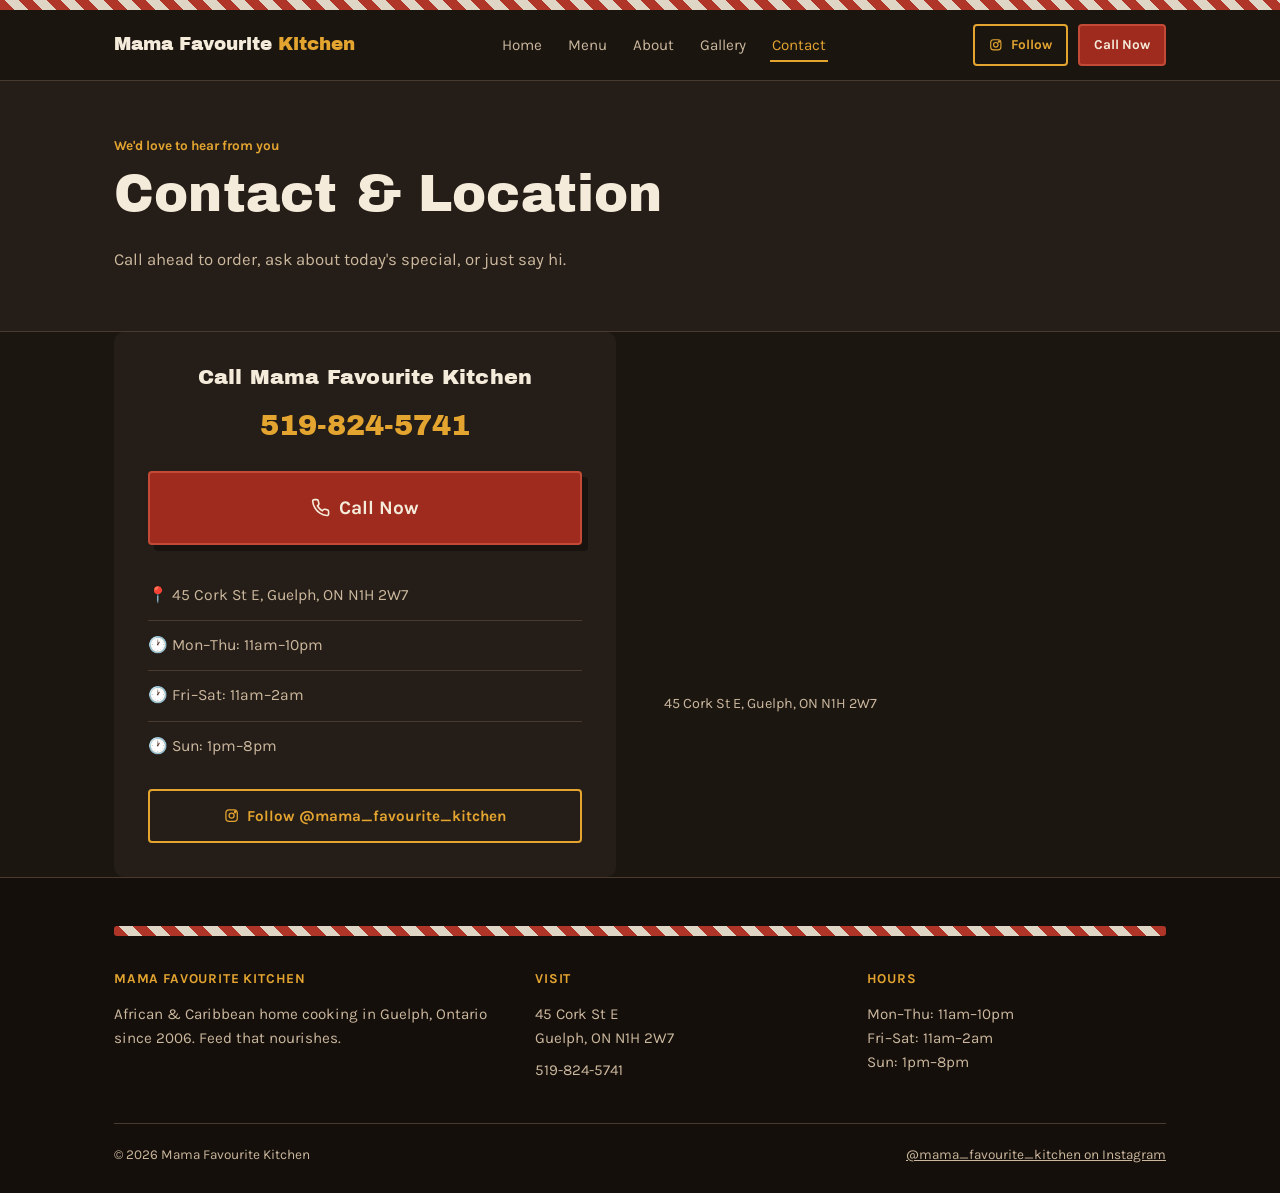
<file: contact.html>
<!DOCTYPE html>
<html lang="en">
<head>
<meta charset="UTF-8">
<meta name="viewport" content="width=device-width, initial-scale=1.0">
<title>Contact — Mama Favourite Kitchen</title>
<meta name="description" content="Call Mama Favourite Kitchen or visit us at 45 Cork St E, Guelph, ON. African and Caribbean home cooking since 2006.">
<link rel="stylesheet" href="styles.css">
</head>
<body>

<div class="checker-ribbon"></div>
<header class="site-header">
  <div class="nav-row">
    <a href="index.html" class="brand">Mama Favourite <span>Kitchen</span></a>
    <nav>
      <ul class="nav-links" id="navLinks">
        <li><a href="index.html">Home</a></li>
        <li><a href="menu.html">Menu</a></li>
        <li><a href="about.html">About</a></li>
        <li><a href="gallery.html">Gallery</a></li>
        <li><a href="contact.html" aria-current="page">Contact</a></li>
      </ul>
    </nav>
    <div class="nav-actions">
      <a class="btn btn-ig btn-sm" href="https://www.instagram.com/mama_favourite_kitchen/" target="_blank" rel="noopener">
        <svg class="icon" viewBox="0 0 24 24" fill="none" stroke="currentColor" stroke-width="2"><rect x="3" y="3" width="18" height="18" rx="5"/><circle cx="12" cy="12" r="4"/><circle cx="17.5" cy="6.5" r="1"/></svg>
        Follow
      </a>
      <a class="btn btn-call btn-sm" href="tel:+15198245741">Call Now</a>
      <button class="nav-toggle" id="navToggle" aria-label="Toggle menu">&#9776;</button>
    </div>
  </div>
</header>

<div class="page-hero">
  <div class="container">
    <span class="kicker">We'd love to hear from you</span>
    <h1>Contact &amp; Location</h1>
    <p>Call ahead to order, ask about today's special, or just say hi.</p>
  </div>
</div>

<section class="container">
  <div class="contact-wrap">

    <div class="contact-card">
      <h2 style="font-size:1.3rem;">Call Mama Favourite Kitchen</h2>
      <div class="phone-number">519-824-5741</div>
      <a class="btn btn-call btn-lg btn-block" href="tel:+15198245741">
        <svg class="icon" viewBox="0 0 24 24" fill="none" stroke="currentColor" stroke-width="2"><path d="M22 16.92v3a2 2 0 0 1-2.18 2 19.79 19.79 0 0 1-8.63-3.07 19.5 19.5 0 0 1-6-6 19.79 19.79 0 0 1-3.07-8.67A2 2 0 0 1 4.11 2h3a2 2 0 0 1 2 1.72c.127.96.362 1.903.7 2.81a2 2 0 0 1-.45 2.11L8.09 9.91a16 16 0 0 0 6 6l1.27-1.27a2 2 0 0 1 2.11-.45c.907.338 1.85.573 2.81.7A2 2 0 0 1 22 16.92z"/></svg>
        Call Now
      </a>

      <ul class="contact-list">
        <li>📍 45 Cork St E, Guelph, ON N1H 2W7</li>
        <li>🕐 Mon–Thu: 11am–10pm</li>
        <li>🕐 Fri–Sat: 11am–2am</li>
        <li>🕐 Sun: 1pm–8pm</li>
      </ul>

      <a class="btn btn-ig btn-block" style="margin-top:18px;" href="https://www.instagram.com/mama_favourite_kitchen/" target="_blank" rel="noopener">
        <svg class="icon" viewBox="0 0 24 24" fill="none" stroke="currentColor" stroke-width="2"><rect x="3" y="3" width="18" height="18" rx="5"/><circle cx="12" cy="12" r="4"/><circle cx="17.5" cy="6.5" r="1"/></svg>
        Follow @mama_favourite_kitchen
      </a>
    </div>

    <div>
      <iframe
        class="map-frame"
        src="https://www.google.com/maps?q=45+Cork+St+E,+Guelph,+ON+N1H+2W7&output=embed"
        loading="lazy"
        referrerpolicy="no-referrer-when-downgrade"
        title="Map to Mama Favourite Kitchen, 45 Cork St E, Guelph, ON">
      </iframe>
      <p style="color:var(--cream-dim); font-size:0.9rem; margin-top:12px;">45 Cork St E, Guelph, ON N1H 2W7</p>
    </div>

  </div>
</section>

<footer>
  <div class="container">
    <div class="checker-ribbon" style="margin-bottom:32px; border-radius:3px;"></div>
    <div class="footer-grid">
      <div>
        <h4>Mama Favourite Kitchen</h4>
        <p>African &amp; Caribbean home cooking in Guelph, Ontario since 2006. Feed that nourishes.</p>
      </div>
      <div>
        <h4>Visit</h4>
        <p>45 Cork St E<br>Guelph, ON N1H 2W7</p>
        <a href="tel:+15198245741">519-824-5741</a>
      </div>
      <div>
        <h4>Hours</h4>
        <p>Mon–Thu: 11am–10pm<br>Fri–Sat: 11am–2am<br>Sun: 1pm–8pm</p>
      </div>
    </div>
    <div class="footer-bottom">
      <span>&copy; 2026 Mama Favourite Kitchen</span>
      <a href="https://www.instagram.com/mama_favourite_kitchen/" target="_blank" rel="noopener">@mama_favourite_kitchen on Instagram</a>
    </div>
  </div>
</footer>

<script>
  document.getElementById('navToggle').addEventListener('click', function(){
    document.getElementById('navLinks').classList.toggle('open');
  });
</script>
</body>
</html>
</file>
<file: styles.css>
/* ============================================================
   MAMA FAVOURITE KITCHEN — design tokens
   African & Caribbean home cooking, Guelph ON, since 2006
   ============================================================ */

@import url('https://fonts.googleapis.com/css2?family=Archivo+Black&family=Karla:ital,wght@0,400;0,500;0,600;0,700;1,400&display=swap');

:root{
  /* base palette, grounded in the food: jerk char, scotch-bonnet, callaloo, injera */
  --bg:        #1C1611;   /* deep roasted espresso, warm not flat black */
  --bg-raised: #251D17;   /* card / panel surface */
  --bg-raised-2:#2E241C;
  --line:      #4A3B2E;   /* hairline on dark */

  --cream:     #F5EBDA;   /* main text on dark */
  --cream-dim: #CBB89E;   /* secondary text on dark */

  --ink:       #241A12;   /* near-black text on light surfaces */
  --paper:     #F5EBDA;   /* light surface */

  --red:       #9E2B1D;   /* jerk char / scotch bonnet red */
  --red-dark:  #7A2016;
  --gold:      #E3A430;   /* turmeric / fried plantain gold */
  --gold-dark: #B87F1F;
  --green:     #3C5B42;   /* callaloo green */

  --radius: 4px;
  --radius-lg: 10px;
  --shadow-hard: 6px 6px 0 rgba(0,0,0,0.35);

  --font-display: 'Archivo Black', 'Arial Black', sans-serif;
  --font-body: 'Karla', -apple-system, BlinkMacSystemFont, sans-serif;
}

*{ box-sizing:border-box; }
html{ scroll-behavior:smooth; }
body{
  margin:0;
  background:var(--bg);
  color:var(--cream);
  font-family:var(--font-body);
  font-size:16px;
  line-height:1.6;
  -webkit-font-smoothing:antialiased;
}
img{ max-width:100%; display:block; }
a{ color:inherit; }
h1,h2,h3{
  font-family:var(--font-display);
  font-weight:400;
  line-height:1.08;
  margin:0 0 0.5em;
  letter-spacing:0.2px;
}
p{ max-width:64ch; }
.container{
  width:100%;
  max-width:1100px;
  margin:0 auto;
  padding:0 24px;
}

/* ----------------------------------------------------------
   checker ribbon — pulled straight from their takeout liners
   ---------------------------------------------------------- */
.checker-ribbon{
  height:10px;
  width:100%;
  background-image: repeating-linear-gradient(45deg,
    #C0392B 0, #C0392B 10px, #F5EBDA 10px, #F5EBDA 20px);
  opacity:0.9;
}

/* ----------------------------------------------------------
   top nav
   ---------------------------------------------------------- */
.site-header{
  position:sticky; top:0; z-index:50;
  background:rgba(28,22,17,0.96);
  border-bottom:1px solid var(--line);
  backdrop-filter:saturate(140%) blur(4px);
}
.nav-row{
  display:flex; align-items:center; justify-content:space-between;
  gap:16px; padding:14px 24px;
  max-width:1100px; margin:0 auto;
}
.brand{
  font-family:var(--font-display);
  font-size:1.15rem;
  color:var(--cream);
  text-decoration:none;
  white-space:nowrap;
}
.brand span{ color:var(--gold); }
.nav-links{
  display:flex; gap:22px; list-style:none; margin:0; padding:0;
  font-size:0.95rem;
}
.nav-links a{
  text-decoration:none; color:var(--cream-dim);
  padding:6px 2px; border-bottom:2px solid transparent;
  transition:color .15s, border-color .15s;
}
.nav-links a:hover, .nav-links a[aria-current="page"]{
  color:var(--gold); border-bottom-color:var(--gold);
}
.nav-actions{ display:flex; align-items:center; gap:10px; }
.nav-toggle{
  display:none;
  background:none; border:1px solid var(--line); color:var(--cream);
  border-radius:var(--radius); padding:8px 10px; font-size:1.1rem;
  cursor:pointer;
}

/* ----------------------------------------------------------
   buttons
   ---------------------------------------------------------- */
.btn{
  display:inline-flex; align-items:center; justify-content:center; gap:8px;
  font-family:var(--font-body); font-weight:700; font-size:0.95rem;
  padding:13px 22px;
  border-radius:var(--radius);
  border:2px solid transparent;
  text-decoration:none;
  cursor:pointer;
  box-shadow:var(--shadow-hard);
  transition:transform .12s ease, box-shadow .12s ease;
}
.btn:active{ transform:translate(3px,3px); box-shadow:2px 2px 0 rgba(0,0,0,0.35); }
.btn-call{ background:var(--red); color:var(--cream); border-color:#c24a37; }
.btn-call:hover{ background:var(--red-dark); }
.btn-ig{ background:transparent; color:var(--gold); border-color:var(--gold); box-shadow:none; }
.btn-ig:hover{ background:var(--gold); color:var(--ink); }
.btn-lg{ padding:20px 34px; font-size:1.2rem; }
.btn-block{ width:100%; }
.btn-sm{ padding:8px 14px; font-size:0.85rem; box-shadow:none; }

.icon{ width:1em; height:1em; flex:none; }

/* ----------------------------------------------------------
   hero (home)
   ---------------------------------------------------------- */
.hero{
  position:relative;
  min-height:78vh;
  display:flex; align-items:flex-end;
  background-size:cover; background-position:center;
  overflow:hidden;
}
.hero::after{
  content:"";
  position:absolute; inset:0;
  background:linear-gradient(0deg, rgba(20,15,11,0.94) 5%, rgba(20,15,11,0.55) 45%, rgba(20,15,11,0.25) 100%);
}
.hero-content{
  position:relative; z-index:2;
  width:100%; padding:56px 24px 44px;
  max-width:1100px; margin:0 auto;
}
.hero-eyebrow-tag{
  display:inline-block; background:var(--gold); color:var(--ink);
  font-weight:700; font-size:0.78rem; padding:5px 10px;
  border-radius:3px; margin-bottom:16px; transform:rotate(-2deg);
}
.hero h1{
  font-size:clamp(2.4rem, 6.4vw, 4.6rem);
  color:var(--cream); margin-bottom:10px;
}
.hero-tagline{
  font-size:clamp(1.05rem, 2.4vw, 1.35rem);
  color:var(--gold); max-width:46ch; margin:0 0 26px;
  font-weight:600;
}
.hero-actions{ display:flex; flex-wrap:wrap; gap:14px; }

/* quick-info strip under hero */
.quick-info{
  border-top:1px solid var(--line);
  border-bottom:1px solid var(--line);
  background:var(--bg-raised);
}
.quick-info-row{
  display:grid; grid-template-columns:1fr 1fr;
  gap:0;
}
.quick-info-item{
  padding:22px 24px;
  display:flex; gap:14px; align-items:flex-start;
}
.quick-info-item + .quick-info-item{ border-left:1px solid var(--line); }
.quick-info-item .icon{ font-size:1.4rem; margin-top:2px; }
.quick-info-item h3{ font-family:var(--font-body); font-weight:700; font-size:0.95rem; margin-bottom:4px; color:var(--gold); }
.quick-info-item p{ margin:0; font-size:0.92rem; color:var(--cream-dim); }

/* ----------------------------------------------------------
   generic section
   ---------------------------------------------------------- */
section{ padding:64px 0; }
.section-head{ margin-bottom:34px; max-width:60ch; }
.section-head h2{ font-size:clamp(1.7rem,4vw,2.5rem); color:var(--cream); }
.section-head p{ color:var(--cream-dim); font-size:1.05rem; }
.kicker{
  color:var(--gold); font-weight:700; font-size:0.85rem;
  margin-bottom:10px; display:block;
}

/* food grid (home teaser + menu galleries) */
.food-grid{
  display:grid; grid-template-columns:repeat(3,1fr); gap:18px;
}
.food-card{
  position:relative; border-radius:var(--radius-lg); overflow:hidden;
  aspect-ratio:4/5; background:var(--bg-raised);
}
.food-card img{ width:100%; height:100%; object-fit:cover; }
.food-card .cap{
  position:absolute; left:0; right:0; bottom:0;
  padding:16px 14px 12px;
  background:linear-gradient(0deg, rgba(15,11,8,0.92), rgba(15,11,8,0));
  font-weight:700; font-size:1rem; color:var(--cream);
}

/* about teaser / story block */
.story-block{
  display:grid; grid-template-columns:1fr 1fr; gap:48px; align-items:center;
}
.story-block img{ border-radius:var(--radius-lg); box-shadow:var(--shadow-hard); }
.story-text p{ color:var(--cream-dim); font-size:1.05rem; }

/* instagram strip */
.ig-strip{
  background:var(--green); color:var(--cream);
  padding:40px 0;
}
.ig-strip-inner{
  display:flex; align-items:center; justify-content:space-between;
  gap:20px; flex-wrap:wrap;
}
.ig-strip h2{ font-size:1.5rem; margin:0 0 4px; }
.ig-strip p{ margin:0; color:#DCE8DE; }

/* footer */
footer{
  background:#150F0B; border-top:1px solid var(--line);
  padding:48px 0 28px;
}
.footer-grid{
  display:grid; grid-template-columns:1.3fr 1fr 1fr; gap:32px;
  margin-bottom:32px;
}
.footer-grid h4{
  font-family:var(--font-body); font-weight:700; color:var(--gold);
  font-size:0.85rem; text-transform:uppercase; letter-spacing:0.06em;
  margin:0 0 12px;
}
.footer-grid p, .footer-grid a{
  color:var(--cream-dim); text-decoration:none; font-size:0.95rem;
  margin:0 0 8px; display:block;
}
.footer-grid a:hover{ color:var(--gold); }
.footer-bottom{
  border-top:1px solid var(--line); padding-top:20px;
  font-size:0.85rem; color:var(--cream-dim);
  display:flex; justify-content:space-between; flex-wrap:wrap; gap:10px;
}

/* ----------------------------------------------------------
   page hero (non-home pages)
   ---------------------------------------------------------- */
.page-hero{
  padding:54px 0 40px; border-bottom:1px solid var(--line);
  background:var(--bg-raised);
}
.page-hero h1{ font-size:clamp(2rem,5vw,3.2rem); }
.page-hero p{ color:var(--cream-dim); font-size:1.05rem; }

/* ----------------------------------------------------------
   menu page
   ---------------------------------------------------------- */
.menu-collage{
  display:grid; grid-template-columns:repeat(4,1fr); gap:6px;
  margin-bottom:8px;
}
.menu-collage img{ width:100%; height:170px; object-fit:cover; }
.menu-collage-wide{ grid-column:span 2; }

.menu-groups{
  display:grid; grid-template-columns:1fr 1fr; gap:40px 56px;
}
.menu-group h3{
  font-family:var(--font-body); font-weight:700; font-size:1.05rem;
  color:var(--gold); margin-bottom:14px;
  padding-bottom:8px; border-bottom:2px solid var(--line);
}
.menu-group ul{ list-style:none; margin:0; padding:0; }
.menu-group li{
  padding:9px 0; border-bottom:1px dashed var(--line);
  color:var(--cream); font-size:1.02rem;
}
.menu-group li:last-child{ border-bottom:none; }
.menu-note{
  margin-top:40px; padding:18px 20px; background:var(--bg-raised);
  border-left:4px solid var(--gold); border-radius:0 var(--radius) var(--radius) 0;
  color:var(--cream-dim); font-size:0.95rem;
}

/* ----------------------------------------------------------
   about page
   ---------------------------------------------------------- */
.value-grid{
  display:grid; grid-template-columns:repeat(3,1fr); gap:24px;
  margin-top:12px;
}
.value-card{
  background:var(--bg-raised); border-radius:var(--radius-lg);
  padding:26px 22px; border-top:3px solid var(--gold);
}
.value-card h3{ font-family:var(--font-body); font-weight:700; font-size:1.05rem; margin-bottom:8px; }
.value-card p{ color:var(--cream-dim); font-size:0.95rem; margin:0; }

/* ----------------------------------------------------------
   gallery page
   ---------------------------------------------------------- */
.gallery-grid{
  display:grid; grid-template-columns:repeat(3,1fr); gap:10px;
}
.gallery-grid img{
  width:100%; height:280px; object-fit:cover; border-radius:var(--radius);
}
.gallery-grid .tall{ height:100%; grid-row:span 2; }

/* ----------------------------------------------------------
   contact page
   ---------------------------------------------------------- */
.contact-wrap{
  display:grid; grid-template-columns:1fr 1fr; gap:48px; align-items:start;
}
.contact-card{
  background:var(--bg-raised); border-radius:var(--radius-lg);
  padding:34px; text-align:center;
}
.contact-card .phone-number{
  font-family:var(--font-display); font-size:1.8rem; color:var(--gold);
  margin:14px 0 22px;
}
.contact-list{ list-style:none; margin:26px 0 0; padding:0; }
.contact-list li{
  display:flex; gap:12px; padding:12px 0; border-bottom:1px solid var(--line);
  color:var(--cream-dim); font-size:0.98rem;
}
.contact-list li:last-child{ border-bottom:none; }
.map-frame{
  width:100%; height:340px; border:0; border-radius:var(--radius-lg);
  filter:grayscale(0.15) contrast(1.05);
}

/* ----------------------------------------------------------
   responsive
   ---------------------------------------------------------- */
@media (max-width: 880px){
  .nav-links{
    position:absolute; top:100%; left:0; right:0;
    flex-direction:column; gap:0;
    background:var(--bg); border-bottom:1px solid var(--line);
    padding:8px 24px; display:none;
  }
  .nav-links.open{ display:flex; }
  .nav-links a{ padding:12px 0; border-bottom:1px solid var(--line); }
  .nav-toggle{ display:inline-flex; }
  .quick-info-row{ grid-template-columns:1fr; }
  .quick-info-item + .quick-info-item{ border-left:none; border-top:1px solid var(--line); }
  .food-grid{ grid-template-columns:1fr 1fr; }
  .story-block{ grid-template-columns:1fr; gap:26px; }
  .footer-grid{ grid-template-columns:1fr; gap:24px; }
  .menu-groups{ grid-template-columns:1fr; }
  .menu-collage{ grid-template-columns:repeat(2,1fr); }
  .menu-collage-wide{ grid-column:span 2; }
  .value-grid{ grid-template-columns:1fr; }
  .gallery-grid{ grid-template-columns:1fr 1fr; }
  .gallery-grid .tall{ grid-row:span 1; height:280px; }
  .contact-wrap{ grid-template-columns:1fr; gap:30px; }
}
@media (max-width: 520px){
  .food-grid{ grid-template-columns:1fr 1fr; }
  .hero{ min-height:88vh; }
}
</file>
